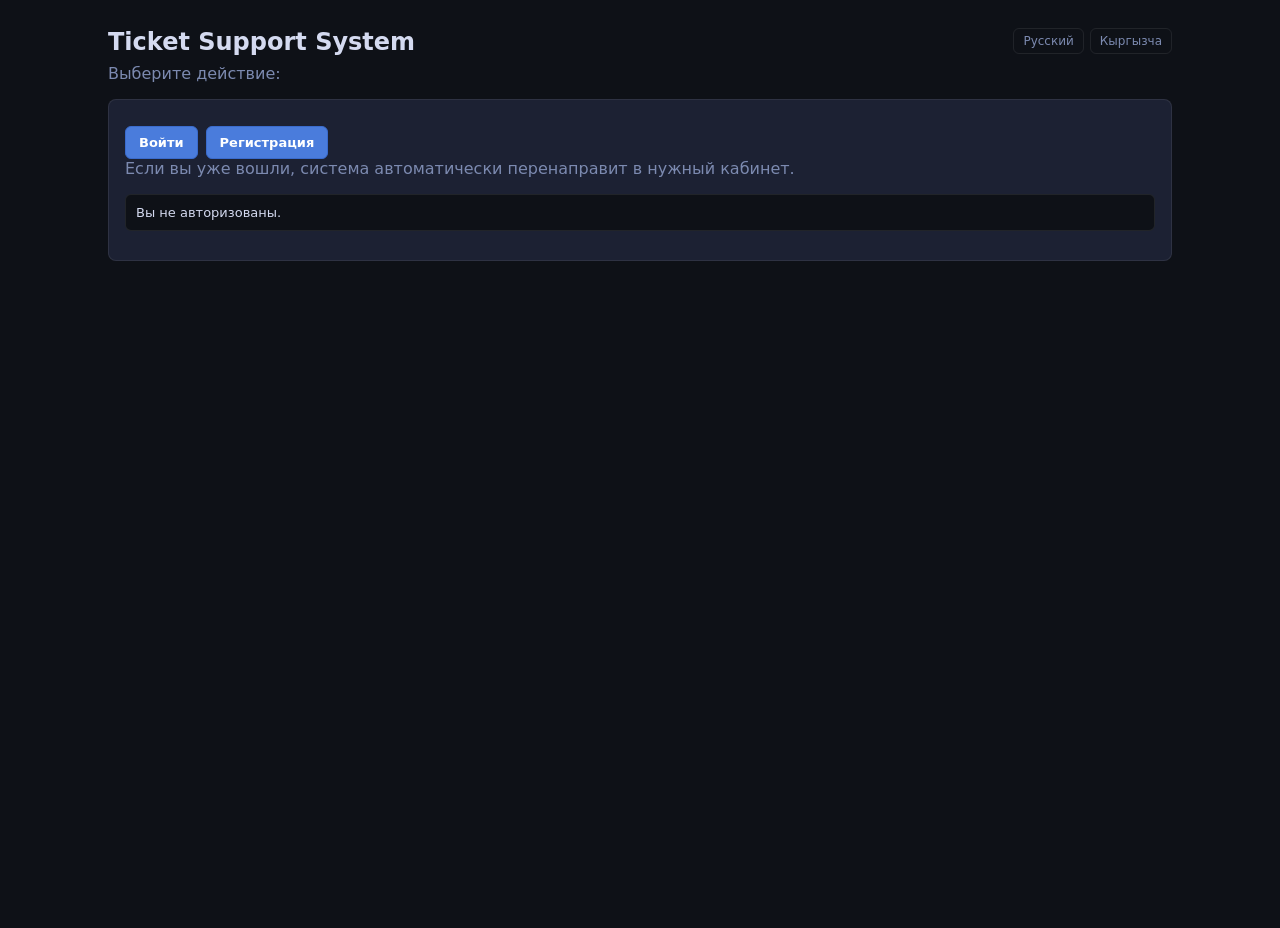
<file: wwwroot/index.html>
<!DOCTYPE html>
<html lang="ru">
<head>
    <meta charset="UTF-8" />
    <meta name="viewport" content="width=device-width, initial-scale=1.0" />
    <title data-i18n="meta.indexTitle">Ticket Support System</title>
    <link rel="stylesheet" href="styles.css?v=6" />
</head>
<body>
    <main class="container">
        <div class="page-head">
            <h1 data-i18n="home.title">Ticket Support System</h1>
            <div class="lang-switch" role="group">
                <button type="button" class="ghost-btn lang-btn" data-set-lang="ru" data-i18n="lang.ru">Русский</button>
                <button type="button" class="ghost-btn lang-btn" data-set-lang="ky" data-i18n="lang.ky">Кыргызча</button>
            </div>
        </div>
        <p class="hint" data-i18n="home.subtitle">Выберите действие:</p>

        <section class="card">
            <div class="row">
                <a class="link-btn" href="/login.html" data-i18n="home.login">Войти</a>
                <a class="link-btn" href="/register.html" data-i18n="home.register">Регистрация</a>
            </div>
            <p class="hint" data-i18n="home.redirectHint">Если вы уже вошли, система автоматически перенаправит в нужный кабинет.</p>
            <pre id="home-output" class="output"></pre>
        </section>
    </main>

    <script type="module">
        import { applyDomI18n, bindLangSwitch, t } from "./i18n.js?v=4";
        import { getCurrentUser } from "./common.js?v=4";

        applyDomI18n();
        bindLangSwitch();

        const output = document.getElementById("home-output");

        try {
            const me = await getCurrentUser();
            if (!me) {
                output.textContent = t("home.notAuth");
            } else if (me.roles.includes("Admin")) {
                window.location.href = "/admin.html";
            } else if (me.roles.includes("SupportAgent")) {
                window.location.href = "/support.html";
            } else {
                window.location.href = "/user.html";
            }
        } catch (e) {
            output.textContent = e.message;
        }
    </script>
</body>
</html>
</file>
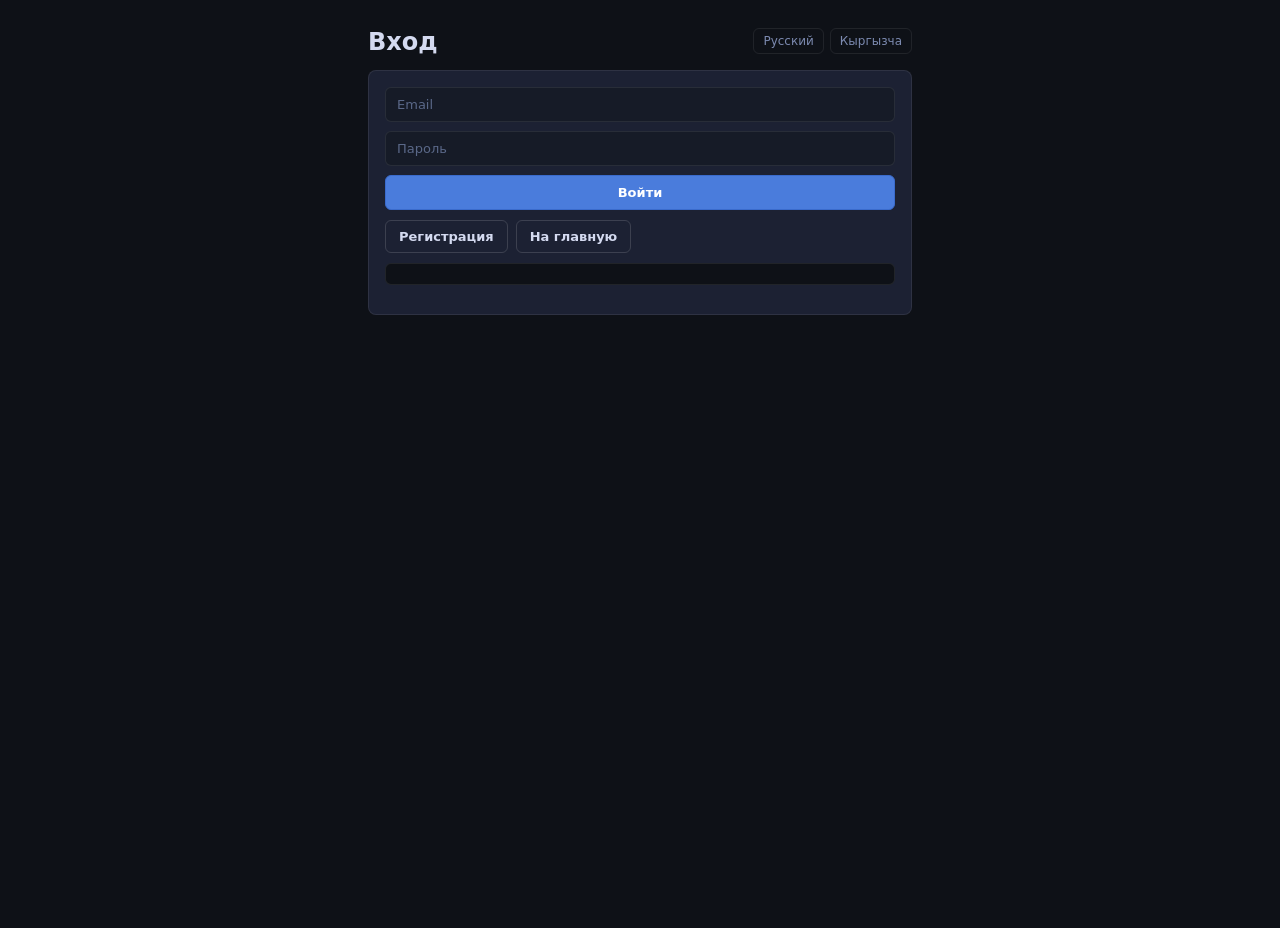
<file: wwwroot/login.html>
<!DOCTYPE html>
<html lang="ru">
<head>
    <meta charset="UTF-8" />
    <meta name="viewport" content="width=device-width, initial-scale=1.0" />
    <title data-i18n="meta.loginTitle">Вход</title>
    <link rel="stylesheet" href="styles.css?v=6" />
</head>
<body>
    <main class="container narrow">
        <div class="page-head">
            <h1 data-i18n="meta.loginTitle">Вход</h1>
            <div class="lang-switch" role="group">
                <button type="button" class="ghost-btn lang-btn" data-set-lang="ru" data-i18n="lang.ru">Русский</button>
                <button type="button" class="ghost-btn lang-btn" data-set-lang="ky" data-i18n="lang.ky">Кыргызча</button>
            </div>
        </div>
        <section class="card">
            <form id="login-form">
                <input name="email" type="email" data-i18n-placeholder="login.emailPh" placeholder="Email" required />
                <input name="password" type="password" data-i18n-placeholder="login.passwordPh" placeholder="Пароль" required />
                <button type="submit" data-i18n="login.submit">Войти</button>
            </form>
            <div class="row">
                <a class="link-btn ghost" href="/register.html" data-i18n="login.hasAccount">Регистрация</a>
                <a class="link-btn ghost" href="/" data-i18n="login.toHome">На главную</a>
            </div>
            <pre id="login-output" class="output"></pre>
        </section>
    </main>

    <script type="module">
        import { applyDomI18n, bindLangSwitch, t } from "./i18n.js?v=4";
        import { api, setToken, getCurrentUser, setOutput } from "./common.js?v=4";

        applyDomI18n();
        bindLangSwitch();

        const me = await getCurrentUser();
        if (me) {
            window.location.href = me.roles.includes("Admin")
                ? "/admin.html"
                : (me.roles.includes("SupportAgent") ? "/support.html" : "/user.html");
        }

        document.getElementById("login-form").addEventListener("submit", async (e) => {
            e.preventDefault();
            const f = e.target;
            try {
                const payload = { email: f.email.value, password: f.password.value };
                const result = await api("/api/Auth/Login", {
                    method: "POST",
                    body: JSON.stringify(payload),
                    skipAuth: true
                });
                setToken(result.token);

                const user = await getCurrentUser();
                if (!user) {
                    throw new Error(t("login.profileLoadError"));
                }

                window.location.href = user.roles.includes("Admin")
                    ? "/admin.html"
                    : (user.roles.includes("SupportAgent") ? "/support.html" : "/user.html");
            } catch (err) {
                setOutput("login-output", err.message);
            }
        });
    </script>
</body>
</html>
</file>
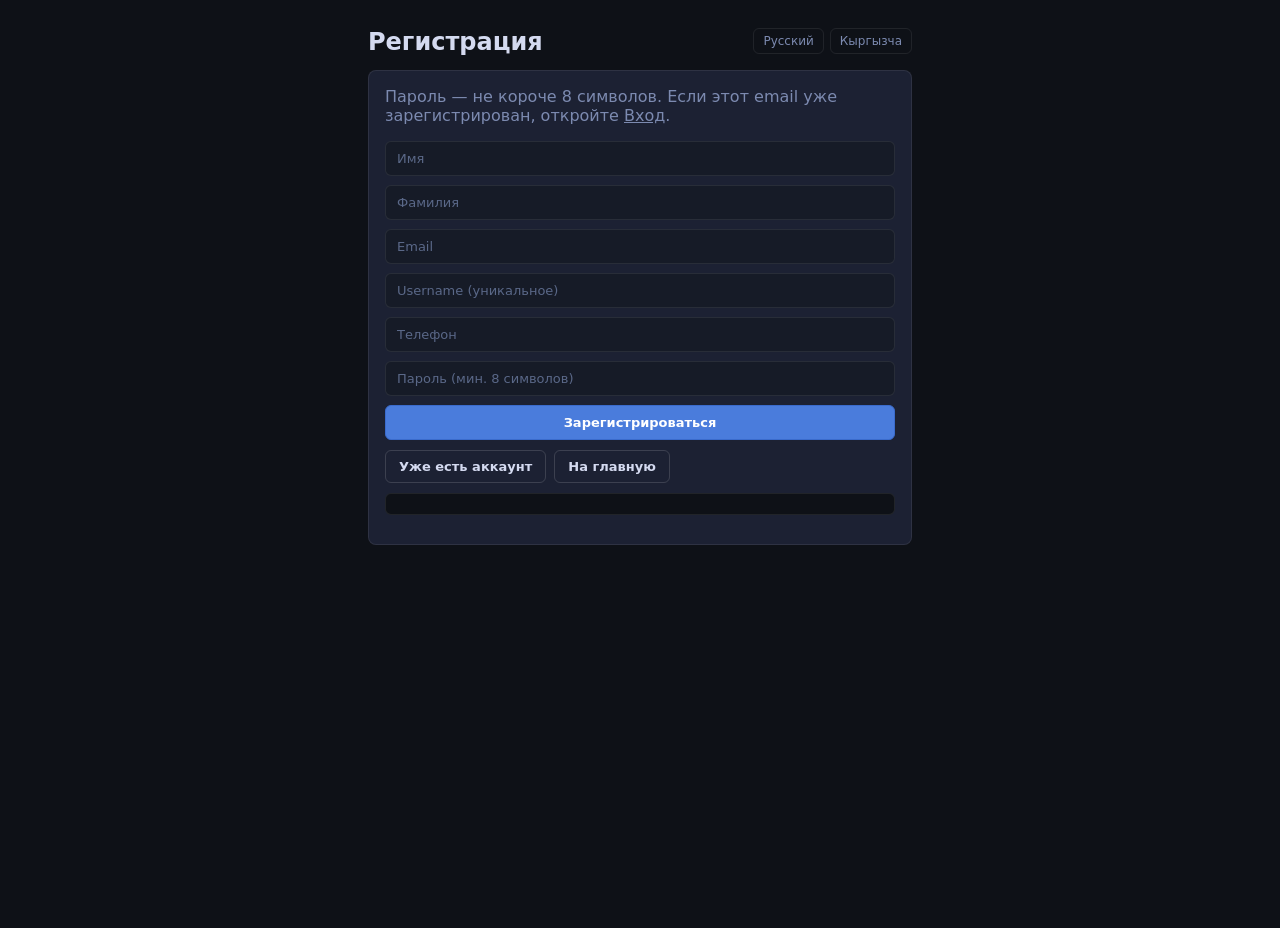
<file: wwwroot/register.html>
<!DOCTYPE html>
<html lang="ru">
<head>
    <meta charset="UTF-8" />
    <meta name="viewport" content="width=device-width, initial-scale=1.0" />
    <title data-i18n="meta.registerTitle">Регистрация</title>
    <link rel="stylesheet" href="styles.css?v=6" />
</head>
<body>
    <main class="container narrow">
        <div class="page-head">
            <h1 data-i18n="register.title">Регистрация</h1>
            <div class="lang-switch" role="group">
                <button type="button" class="ghost-btn lang-btn" data-set-lang="ru" data-i18n="lang.ru">Русский</button>
                <button type="button" class="ghost-btn lang-btn" data-set-lang="ky" data-i18n="lang.ky">Кыргызча</button>
            </div>
        </div>
        <section class="card">
            <p class="muted">
                <span data-i18n="register.hint">Пароль — не короче 8 символов...</span>
                <a href="/login.html" data-i18n="register.hintLogin">Вход</a>.
            </p>
            <form id="register-form">
                <input name="name" data-i18n-placeholder="register.namePh" placeholder="Имя" required />
                <input name="surname" data-i18n-placeholder="register.surnamePh" placeholder="Фамилия" required />
                <input name="email" type="email" data-i18n-placeholder="register.emailPh" placeholder="Email" required />
                <input name="userName" data-i18n-placeholder="register.userNamePh" placeholder="Username (уникальное)" required />
                <input name="phoneNumber" data-i18n-placeholder="register.phonePh" placeholder="Телефон" required />
                <input name="password" type="password" data-i18n-placeholder="register.passwordPh" placeholder="Пароль (мин. 8 символов)" required minlength="8" autocomplete="new-password" />
                <button type="submit" data-i18n="register.submit">Зарегистрироваться</button>
            </form>
            <div class="row">
                <a class="link-btn ghost" href="/login.html" data-i18n="register.hasAccount">Уже есть аккаунт</a>
                <a class="link-btn ghost" href="/" data-i18n="register.toHome">На главную</a>
            </div>
            <pre id="register-output" class="output"></pre>
        </section>
    </main>

    <script type="module">
        import { applyDomI18n, bindLangSwitch, t } from "./i18n.js?v=4";
        import { api, setOutput } from "./common.js?v=4";

        applyDomI18n();
        bindLangSwitch();

        document.getElementById("register-form").addEventListener("submit", async (e) => {
            e.preventDefault();
            const f = e.target;
            try {
                const payload = {
                    name: f.name.value,
                    surname: f.surname.value,
                    email: f.email.value,
                    userName: f.userName.value,
                    phoneNumber: f.phoneNumber.value,
                    password: f.password.value
                };
                const userId = await api("/api/Auth/Register", {
                    method: "POST",
                    body: JSON.stringify(payload),
                    skipAuth: true
                });
                setOutput("register-output", { message: t("register.success"), userId });
                f.reset();
            } catch (err) {
                setOutput("register-output", err.message);
            }
        });
    </script>
</body>
</html>
</file>
<file: wwwroot/styles.css>
:root{
  color-scheme: dark;
  --bg0:#0e1117;
  --bg1:#161b27;
  --surface:#1c2133;
  --surface2:#212840;
  --border:rgba(255,255,255,.08);
  --border2:rgba(255,255,255,.14);
  --text:#d4daf0;
  --muted:#7c8ab0;
  --muted2:#5a6888;
  --accent:#4a7cdc;
  --accent2:#3a6bcc;
  --success:#3aaa7a;
  --warn:#c89a3a;
  --danger:#c05060;
  --shadow:0 4px 16px rgba(0,0,0,.4);
  --shadow2:0 2px 8px rgba(0,0,0,.25);
  --ring:0 0 0 3px rgba(74,124,220,.2);
  --radius:8px;
  --radius-sm:6px;
  --gap:14px;
  --font: ui-sans-serif, system-ui, -apple-system, "Segoe UI", Arial, Helvetica, sans-serif;
}

*{ box-sizing:border-box; font-family:var(--font); }
html,body{ height:100%; }
body{
  margin:0;
  color:var(--text);
  background: var(--bg0);
}

a{ color:inherit; }
ul{ margin:10px 0 0; padding-left:18px; }
li{ margin:6px 0; }

.container{ max-width:1100px; margin:28px auto; padding:0 18px 28px; }
.container.narrow{ max-width:580px; }
.page-head{ display:flex; justify-content:space-between; align-items:flex-start; gap:12px; flex-wrap:wrap; margin-bottom:8px; }
.page-head h1{ margin-bottom:0; }
.lang-switch{ display:flex; gap:6px; align-items:center; flex-wrap:wrap; flex-shrink:0; }
.lang-switch .lang-btn{ padding:5px 9px; font-size:12px; }
.hint,.muted{ color:var(--muted); }
h1,h2,h3,p{ margin-top:0; }
h1{ font-size:24px; font-weight:700; }
h2{ font-size:16px; font-weight:600; margin-bottom:10px; }
h3{ font-size:14px; font-weight:600; }

.card{
  background: var(--surface);
  border:1px solid var(--border);
  border-radius:var(--radius);
  padding:16px;
  margin-top:14px;
}

.grid2{ display:grid; gap:var(--gap); grid-template-columns: repeat(auto-fit, minmax(260px,1fr)); }
form{ display:flex; flex-direction:column; gap:9px; }
label{ display:grid; gap:5px; color:var(--muted); font-size:13px; }

input,textarea,select,button{
  border:1px solid var(--border);
  border-radius:var(--radius-sm);
  padding:9px 11px;
  font-size:13px;
  background: var(--bg1);
  color:var(--text);
  outline:none;
  transition: border-color .13s, box-shadow .13s;
}
textarea{ min-height:88px; resize:vertical; }
input::placeholder,textarea::placeholder{ color:var(--muted2); }
input:focus,textarea:focus,select:focus{ border-color:var(--accent); box-shadow:var(--ring); }
input[type="file"]{ padding:8px; }
input[type="file"]::-webkit-file-upload-button{
  margin-right:10px;
  border:1px solid var(--border);
  border-radius:var(--radius-sm);
  background: var(--surface2);
  color:var(--text);
  padding:6px 10px;
  cursor:pointer;
  font-size:12px;
}

button{
  cursor:pointer;
  background: var(--accent);
  border-color: var(--accent2);
  color:#fff;
  font-weight:600;
}
button:hover{ background: var(--accent2); }
button:active{ opacity:.9; }
button:disabled{ opacity:.5; cursor:not-allowed; }

.link-btn{
  display:inline-flex;
  align-items:center;
  justify-content:center;
  gap:7px;
  text-decoration:none;
  border-radius:var(--radius-sm);
  padding:8px 13px;
  font-size:13px;
  font-weight:600;
  border:1px solid var(--accent2);
  background: var(--accent);
  color:#fff;
  transition: background .13s;
}
.link-btn:hover{ background: var(--accent2); }
.link-btn.ghost{
  background: transparent;
  border:1px solid var(--border2);
  color:var(--text);
}
.link-btn.ghost:hover{ background: var(--surface2); }

.row{ margin-top:10px; display:flex; gap:8px; }
.row.wrap{ flex-wrap:wrap; }
.output{
  margin-top:10px;
  background: var(--bg0);
  color: var(--text);
  padding:10px;
  border-radius:var(--radius-sm);
  white-space:pre-wrap;
  word-break:break-word;
  min-height:20px;
  border:1px solid var(--border);
  font-size:13px;
}

.meta{ margin:6px 0; font-size:12px; color:var(--muted); line-height:1.5; }

.badge{
  display:inline-flex;
  align-items:center;
  border-radius:var(--radius-sm);
  padding:3px 8px;
  font-size:11px;
  font-weight:600;
  margin-right:5px;
  border:1px solid var(--border);
  background: var(--surface2);
}
.badge.status{ color:#7ab0f0; }
.badge.priority{ color:#c89a3a; }

.comment-list{ display:grid; gap:10px; }
.comment-item{
  border:1px solid var(--border);
  border-radius:var(--radius-sm);
  padding:11px 12px;
  background: var(--bg1);
}

/* Dashboard */
.app-shell{ display:flex; min-height:100vh; }
.sidebar{
  width:220px;
  background: var(--bg1);
  border-right:1px solid var(--border);
  padding:16px 12px;
  position: sticky;
  top:0;
  height:100vh;
  flex-shrink:0;
}
.logo{ font-size:15px; font-weight:700; letter-spacing:.2px; margin-bottom:12px; color:var(--text); }
.profile-mini{
  display:flex; align-items:center; gap:9px;
  margin-bottom:14px;
  color: var(--muted);
  font-size:12px;
  padding:8px 9px;
  border:1px solid var(--border);
  border-radius:var(--radius-sm);
  background: var(--surface);
}
.avatar{
  width:30px; height:30px; border-radius:50%;
  background: var(--accent2);
  display:inline-flex;
  align-items:center;
  justify-content:center;
  flex-shrink:0;
}
.menu{ display:grid; gap:3px; }
.menu a{
  text-decoration:none;
  color: var(--muted);
  font-size:13px;
  padding:8px 10px;
  border-radius:var(--radius-sm);
  border:1px solid transparent;
  transition: background .12s, color .12s;
}
.menu a:hover{ background: var(--surface); color:var(--text); }
.menu a.active{
  background: var(--surface2);
  color:var(--text);
  border-color: var(--border);
}

.main-area{ flex:1; padding:16px 18px 28px; min-width:0; }

.ghost-btn{
  background: transparent;
  color: var(--muted);
  border:1px solid var(--border);
  font-weight:500;
}
.ghost-btn:hover{ background: var(--surface2); color:var(--text); border-color:var(--border2); }

/* Topbar */
.app-topbar{
  position: sticky;
  top: 0;
  z-index: 20;
  display: flex;
  justify-content: space-between;
  align-items: center;
  flex-wrap: wrap;
  gap: 10px;
  padding: 9px 12px;
  border: 1px solid var(--border);
  border-radius: var(--radius);
  background: var(--bg1);
  box-shadow: var(--shadow2);
  margin-bottom: 14px;
}
.app-topbar .left,.app-topbar .right{ display:flex; align-items:center; gap:8px; min-width: 0; }
.app-topbar .right{ margin-left: auto; flex-wrap:wrap; }
.icon-btn{
  width: 34px;
  height: 34px;
  display: inline-flex;
  align-items: center;
  justify-content: center;
  border-radius: var(--radius-sm);
  border: 1px solid var(--border);
  background: transparent;
  color: var(--muted);
  cursor: pointer;
  font-size: 15px;
}
.icon-btn:hover{ background: var(--surface2); color:var(--text); }
.topnav{ display:flex; align-items:center; gap:4px; min-width: 0; }
.topnav a{
  text-decoration: none;
  padding: 6px 10px;
  border-radius: var(--radius-sm);
  border: 1px solid transparent;
  color: var(--muted);
  font-size:13px;
  font-weight:500;
  white-space: nowrap;
}
.topnav a:hover{ background: var(--surface2); color:var(--text); }
.topnav a.active{ background: var(--surface2); color:var(--text); border-color:var(--border); }
.chip{
  display:inline-flex;
  align-items:center;
  padding: 4px 9px;
  border: 1px solid var(--border);
  background: var(--surface);
  border-radius: var(--radius-sm);
  color: var(--muted);
  font-size: 11px;
  font-weight:600;
}
.profile-pill{
  display:inline-flex;
  align-items:center;
  gap:7px;
  padding: 5px 9px;
  border: 1px solid var(--border);
  background: var(--surface);
  border-radius: var(--radius-sm);
  color: var(--text);
  min-width: 0;
}
.profile-pill .avatar{ width: 24px; height: 24px; }
.profile-pill .name{ font-size: 12px; font-weight:600; white-space: nowrap; overflow: hidden; text-overflow: ellipsis; max-width: 180px; }

/* Sidebar collapsing */
.app-shell.sidebar-collapsed .sidebar{ width: 56px; padding:16px 8px; }
.app-shell.sidebar-collapsed .logo{ font-size: 12px; overflow:hidden; white-space:nowrap; }
.app-shell.sidebar-collapsed .profile-mini span:last-child{ display:none; }
.app-shell.sidebar-collapsed .menu a{ padding: 8px 6px; text-align:center; font-size:11px; overflow:hidden; }

@media (max-width: 980px){
  .topnav{ overflow-x:auto; }
  .profile-pill .name{ max-width: 100px; }
}

@media (max-width: 640px){
  .app-topbar{ gap: 8px; }
  .app-topbar .left{ flex: 1 1 100%; }
  .app-topbar .right{ flex: 1 1 100%; justify-content: flex-start; flex-wrap:wrap; margin-left: 0; }
  .chip{ white-space: nowrap; }
}

.stats-grid{
  display:grid;
  gap:10px;
  grid-template-columns: repeat(auto-fit, minmax(150px, 1fr));
  margin-bottom:14px;
}
.stat-card{
  background: var(--surface);
  border:1px solid var(--border);
  border-radius:var(--radius);
  padding:14px;
}
.stat-card .label{ color: var(--muted); font-size:11px; margin-bottom:5px; font-weight:500; text-transform:uppercase; letter-spacing:.04em; }
.stat-card .value{ font-size:26px; font-weight:700; color:var(--text); }

.table-card{
  background: var(--surface);
  border:1px solid var(--border);
  border-radius:var(--radius);
  overflow:hidden;
}
.table-head,.table-row{
  display:grid;
  grid-template-columns: 1fr 140px 120px 110px;
  gap:10px;
  align-items:center;
  padding:10px 14px;
}
.table-head{
  color: var(--muted);
  font-size:11px;
  font-weight:600;
  text-transform:uppercase;
  letter-spacing:.04em;
  border-bottom:1px solid var(--border);
  background: var(--bg1);
}
.table-row{
  border-bottom:1px solid var(--border);
  font-size:13px;
}
.table-row:hover{ background: var(--bg1); }
.table-row:last-child{ border-bottom:0; }
.ticket-title{ font-weight:600; font-size:13px; }
.toolbar-inline{
  display:flex;
  justify-content:space-between;
  gap:10px;
  align-items:center;
  padding: 10px 14px;
  border-bottom:1px solid var(--border);
}
.toolbar-inline h3{ margin:0; }
.toolbar-inline input{ max-width:220px; }

@media (max-width: 980px){
  .app-shell{ display:block; }
  .sidebar{
    width:100%;
    height:auto;
    position:relative;
    border-right:0;
    border-bottom:1px solid var(--border);
  }
  .main-area{ padding:14px 12px 28px; }
  .table-head,.table-row{ grid-template-columns: 1fr; }
}

.toast-container{
  position: fixed;
  right: 16px;
  bottom: 16px;
  z-index: 9999;
  display: flex;
  flex-direction: column;
  gap: 8px;
  max-width: min(380px, calc(100vw - 32px));
  pointer-events: none;
}
.toast-container .toast{ pointer-events: auto; }
.toast{
  padding: 11px 14px;
  border-radius: var(--radius-sm);
  border: 1px solid var(--border2);
  background: var(--surface2);
  box-shadow: var(--shadow);
  font-size: 13px;
  line-height: 1.45;
  animation: toast-in .2s ease-out;
}
.toast-out{
  opacity: 0;
  transform: translateY(6px);
  transition: opacity .22s ease, transform .22s ease;
}
@keyframes toast-in{
  from{ opacity: 0; transform: translateY(8px); }
  to{ opacity: 1; transform: translateY(0); }
}

@media (prefers-reduced-motion: reduce){
  *{ transition:none !important; scroll-behavior:auto !important; }
  .toast{ animation: none; }
}

/* Notification bell */
.notif-bell-wrap{ position: relative; }
.notif-bell-btn{ position: relative; font-size: 15px; line-height:1; }
.notif-badge{
  position: absolute;
  top: -4px;
  right: -4px;
  background: var(--danger);
  color: #fff;
  border-radius: 999px;
  padding: 0 4px;
  font-size: 10px;
  font-weight: 700;
  min-width: 16px;
  height: 16px;
  display: flex;
  align-items: center;
  justify-content: center;
  pointer-events: none;
  border: 2px solid var(--bg0);
}
.notif-dropdown{
  position: absolute;
  top: calc(100% + 6px);
  right: 0;
  width: 300px;
  background: var(--surface2);
  border: 1px solid var(--border2);
  border-radius: var(--radius);
  box-shadow: var(--shadow);
  z-index: 300;
  overflow: hidden;
}
.notif-dropdown-header{
  padding: 9px 13px;
  font-size: 12px;
  font-weight: 600;
  border-bottom: 1px solid var(--border);
  color: var(--muted);
  display: flex;
  justify-content: space-between;
  align-items: center;
}
.notif-dropdown-header button{
  background: none;
  border: none;
  color: var(--muted);
  font-size: 11px;
  padding: 2px 5px;
  box-shadow: none;
  font-weight: 500;
  cursor: pointer;
}
.notif-dropdown-header button:hover{ color: var(--text); background:none; }
.notif-list{ max-height: 300px; overflow-y: auto; }
.notif-item{
  display: block;
  padding: 9px 13px;
  border-bottom: 1px solid var(--border);
  text-decoration: none;
  color: var(--text);
  font-size:13px;
  transition: background .1s;
}
.notif-item:hover{ background: var(--surface); }
.notif-item:last-child{ border-bottom: 0; }
.notif-item-title{ font-weight: 600; font-size: 13px; }
.notif-item-meta{ font-size: 11px; color: var(--muted); margin-top: 2px; }
.notif-item.is-new{ border-left: 3px solid var(--accent); }

/* Star rating */
.star-rating{
  display: flex;
  gap: 4px;
  margin: 8px 0 4px;
}
.star-btn{
  background: none;
  border: none;
  font-size: 24px;
  color: var(--border2);
  cursor: pointer;
  padding: 0 2px;
  box-shadow: none;
  font-weight: normal;
  transition: color .1s;
  line-height: 1;
}
.star-btn.hovered,
.star-btn.active{ color: var(--warn); }

/* New ticket banner */
.new-ticket-banner{
  display: flex;
  align-items: center;
  gap: 8px;
  padding: 8px 12px;
  border-radius: var(--radius-sm);
  background: rgba(58,170,122,.1);
  border: 1px solid rgba(58,170,122,.25);
  color: var(--success);
  font-size: 12px;
  font-weight: 600;
  margin-bottom: 10px;
}
.new-ticket-banner .dot{
  width: 7px; height: 7px;
  border-radius: 50%;
  background: var(--success);
  flex-shrink: 0;
  animation: pulse-dot 1.6s ease-in-out infinite;
}
@keyframes pulse-dot{
  0%,100%{ opacity:1; }
  50%{ opacity:.4; }
}

/* topbar from container pages */
.topbar{
  display:flex;
  gap:10px;
  align-items:center;
  justify-content:space-between;
  border:1px solid var(--border);
  border-radius:var(--radius);
  background: var(--bg1);
  padding:9px 12px;
  margin-bottom:12px;
}
.topbar .left,.topbar .right{ display:flex; gap:8px; align-items:center; }
</file>
